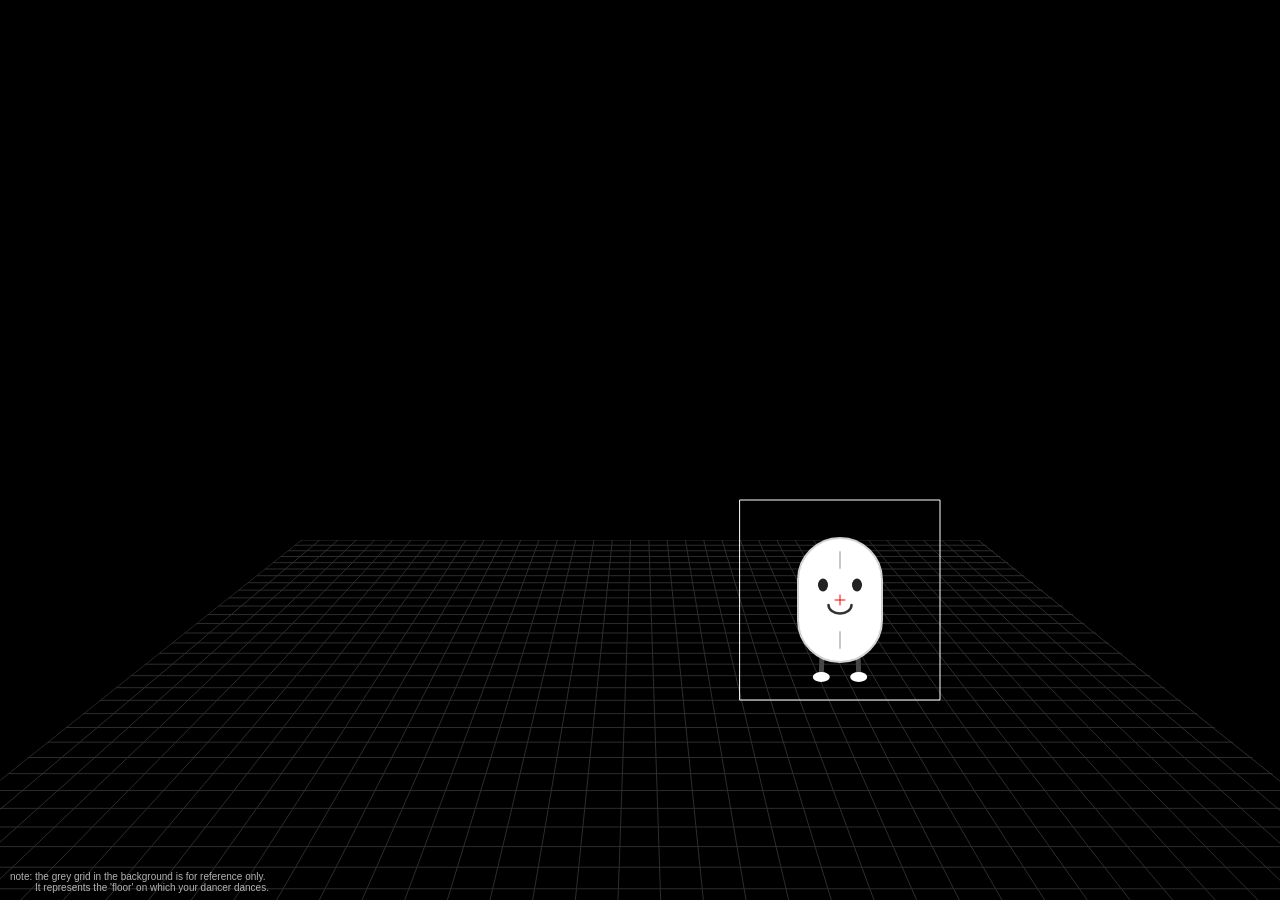
<file: object-dancers/index.html>
<!DOCTYPE html>
<html lang="en">

<head>
  <meta charset="utf-8" />
  <meta name="viewport" content="width=device-width, initial-scale=1.0">

  <title>CCLab | Object Dancer</title>

  <!-- link stylesheet -->
  <link rel="stylesheet" type="text/css" href="style.css">

  <!-- import p5 libraries -->
  <script src="libraries/p5.js"></script>
  <!-- <script src="libraries/p5.sound.js"></script> -->
  <!-- import custom script -->
  <script src="js/floor.js"></script>
</head>

<body>
  <!-- the following div will contain the p5 canvas. -->
  <main>
    <!-- p5 canvas will be appended here. -->
  </main>

  <!-- the script tag below should always be at the bottom, right before the closing body tag -->
  <script src="sketch.js"></script>
</body>

</html>
</file>
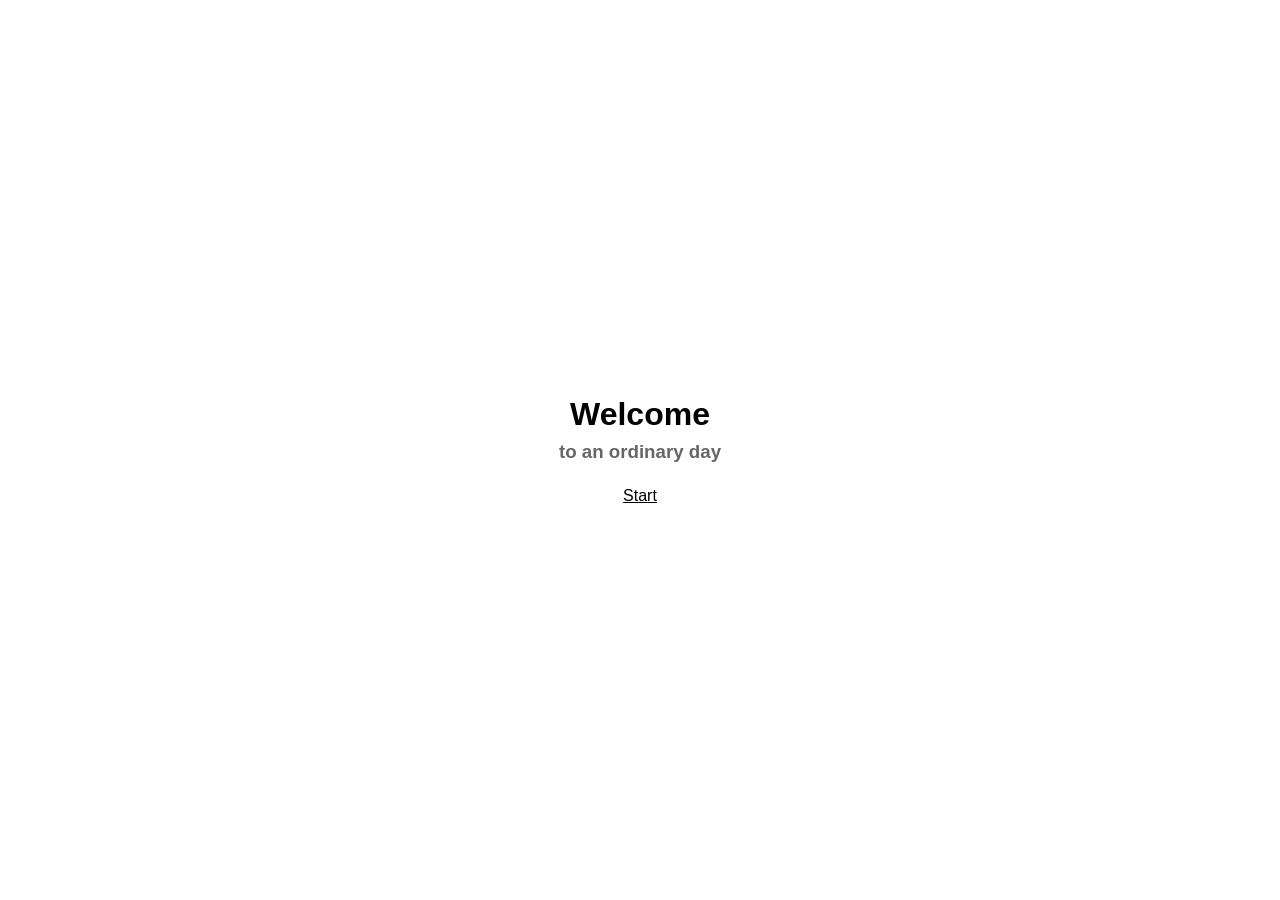
<file: project-b-prototype/index.html>
<!DOCTYPE html>
<html lang="en">

<head>
  <meta charset="utf-8" />
  <meta name="viewport" content="width=device-width, initial-scale=1.0">

  <title>Dear Future</title>

  <link rel="stylesheet" type="text/css" href="style.css">
</head>

<body>

  <!-- This is the first landing page; Keep it simple! -->
  <div class="main-wrapper">
    <h1 class="title">Welcome</h1>
    <h3 class="subtitle">to an ordinary day</h3>
    <a class="link" href="main.html">Start</a>
  </div>

</body>

</html>
</file>
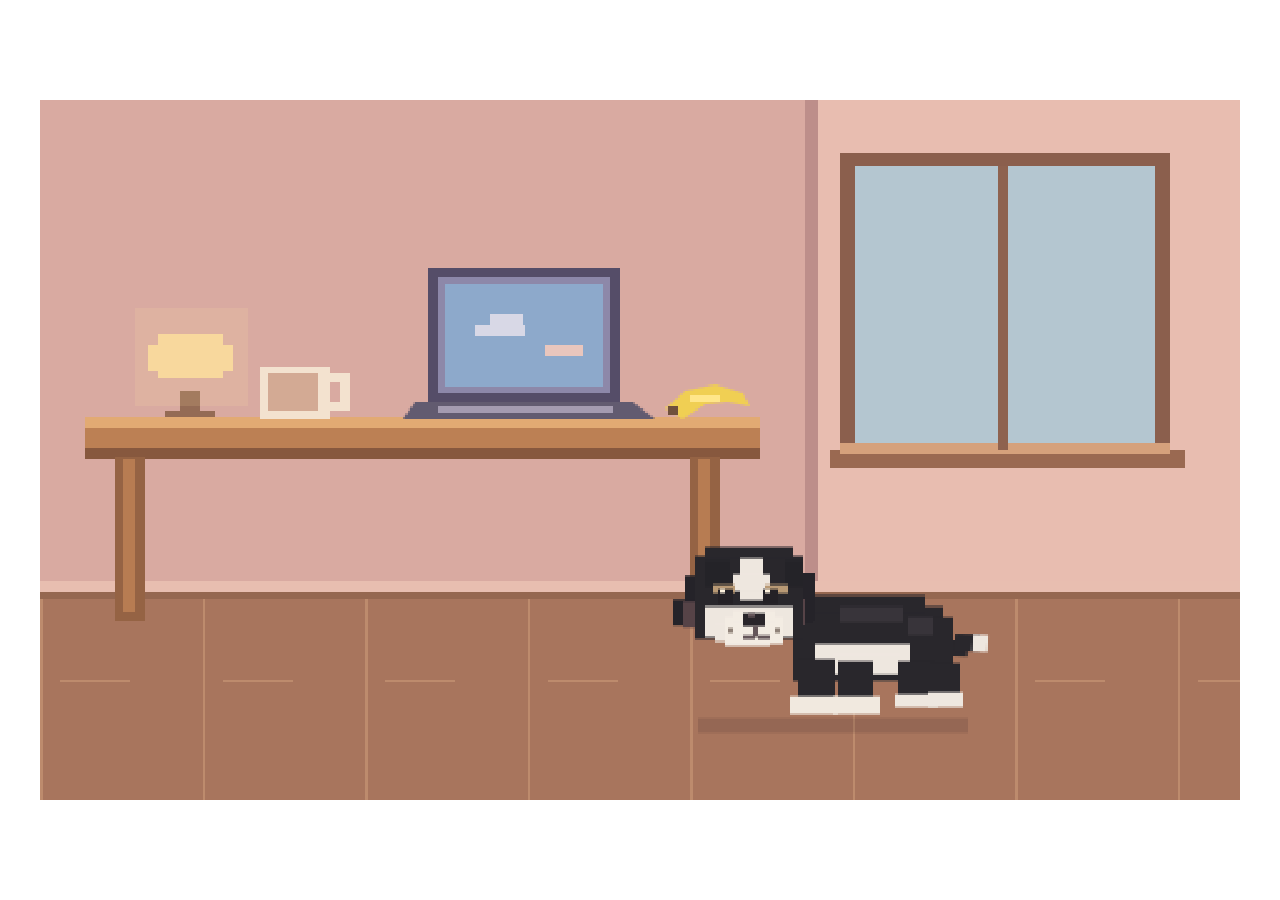
<file: project-b-prototype/main.html>
<!DOCTYPE html>
<html lang="en">

<head>
  <meta charset="utf-8" />
  <meta name="viewport" content="width=device-width, initial-scale=1.0">

  <title>Dear Future</title>

  <link rel="stylesheet" type="text/css" href="style.css">

  <script src="libraries/p5.js"></script>
  <script src="libraries/p5.sound.js"></script>
</head>

<body>

  <div class="main-wrapper">
    <main>
      <!-- p5 canvas will be appended here. -->
    </main>
  </div>

  <!-- the script tag below should always be at the bottom, right before the closing body tag -->
  <script src="sketch.js"></script>
</body>

</html>
</file>
<file: object-dancers/style.css>
html,
body {
  margin: 0;
  padding: 0;
}

canvas {
  display: block;
}
</file>
<file: project-b-prototype/style.css>
html,
body {
  margin: 0;
  padding: 0;
  font-family: sans-serif;
}

canvas {
  display: block;
}

.title {
  margin: 0 0 8px 0;
  text-align: center;
  font-family: Arial, Helvetica;
}

.subtitle {
  margin: 0 0 24px 0;
  color: #666;
  text-align: center;
  font-family: Arial, Helvetica;
}

a,
a:visited {
  color: inherit;
  text-align: center;
  font-family: Arial, Helvetica;
}

.main-wrapper {
  display: flex;
  flex-direction: column;
  align-items: center;
  justify-content: center;
  box-sizing: border-box;
  width: 100vw;
  height: 100vh;
}
</file>
